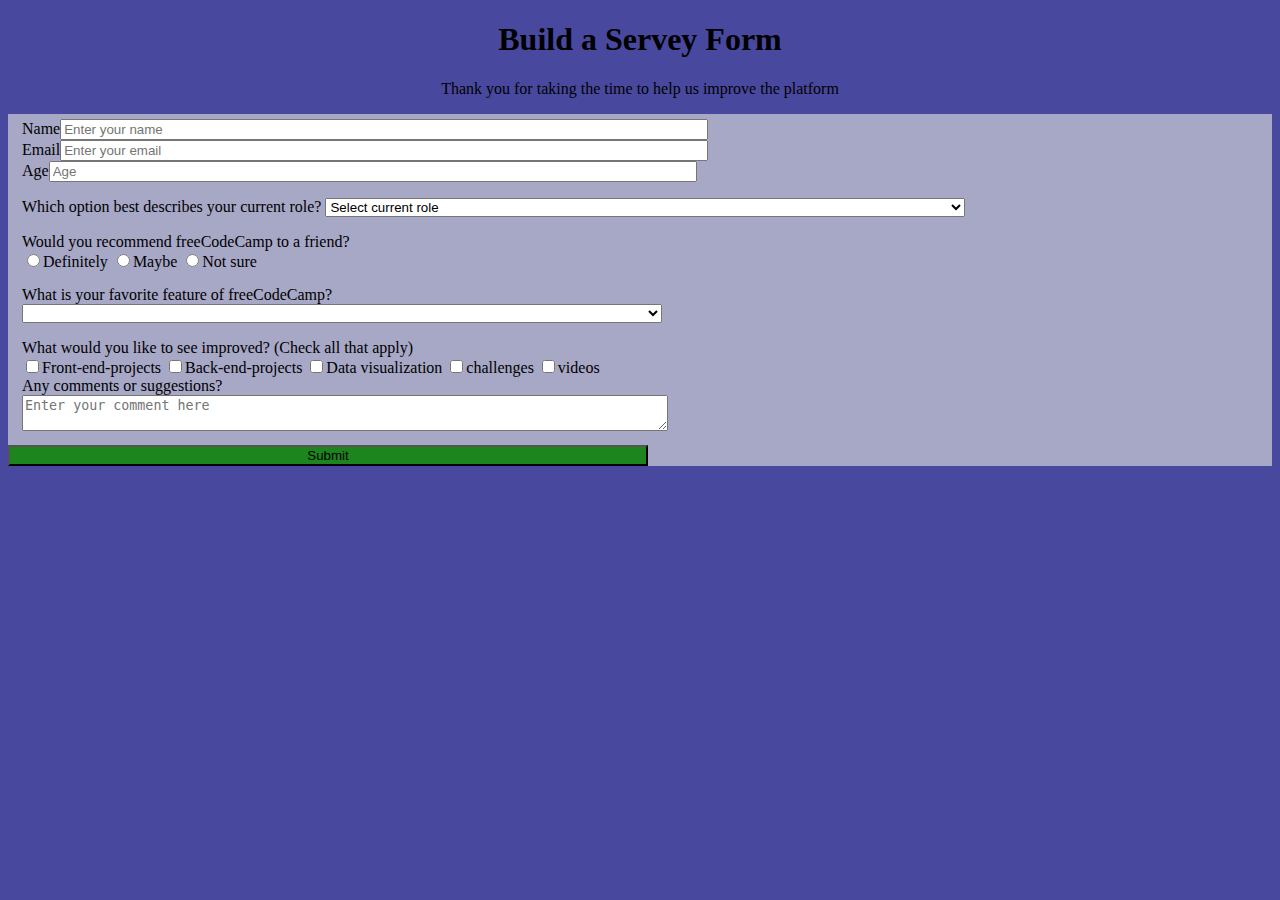
<file: project1/index.html>
<!DOCTYPE html>
<html>
  <head>
    <title>Survey Form</title>
    <meta charset="UTF-8">
    <link rel="stylesheet" href="styles.css">
    </head>
    <body>
      <h1 id="title">Build a Servey Form</h1>
      <p id="description">Thank you for taking  the time to help us improve the platform</p>

<form id="survey-form">
  <fieldset>
<label id="name-label"> Name<input id="name" type="text" required placeholder="Enter your name">
</input>
</label>
<label id="email-label">
Email<input id="email" type="email" required placeholder="Enter your email" required>
</input>
</label>
<label id="number-label"> Age<input id="number" type="number" min="10" max="99" placeholder="Age" required>
</input>
</label>
</fieldset>
<fieldset>
<label>
  Which option best describes your current role?
<select id="dropdown">
  <option>Select current role</option>
  <option>Student</option>
  <option>Full time job</option>
  <option>prefer not to say</option>
  <option>other</option>
</select>
</fieldset>
<fieldset>
<label>
  Would you recommend freeCodeCamp to a friend?
  </label>
  <input type="radio" value="definitely" name="camp">Definitely</input>
  <input type="radio" value="maybe" name="camp">Maybe</input>
  <input type="radio" value="not sure" name="camp">Not sure</input>
  </fieldset>
  <fieldset>
  <label>
    What is your favorite feature of freeCodeCamp?
  </label>
  <select id="dropdown">
    <option></option>
  <option>Select an option</option>
  <option>challenges</option>
  <option>projects</option>
  <option>community</option>
  <option>open source</option>

</select>
</fieldset>
<fieldset>
<label>
  What would you like to see improved? (Check all that apply)
  </label>
  <input type="checkbox" value="frontend">Front-end-projects</input>
  <input type="checkbox" value="backend">Back-end-projects</input>
  <input type="checkbox" value="data">Data visualization</input>
  <input type="checkbox" value="challenge">challenges</input>
  <input type="checkbox" value="video">videos</input>
  <label>
    Any comments or suggestions?
    </label>
    <textarea placeholder="Enter your comment here" class="place"></textarea>
    </fieldset>
    <input type="Submit" id="submit"></input>

  </form>
  
    </body>
</html>
</file>
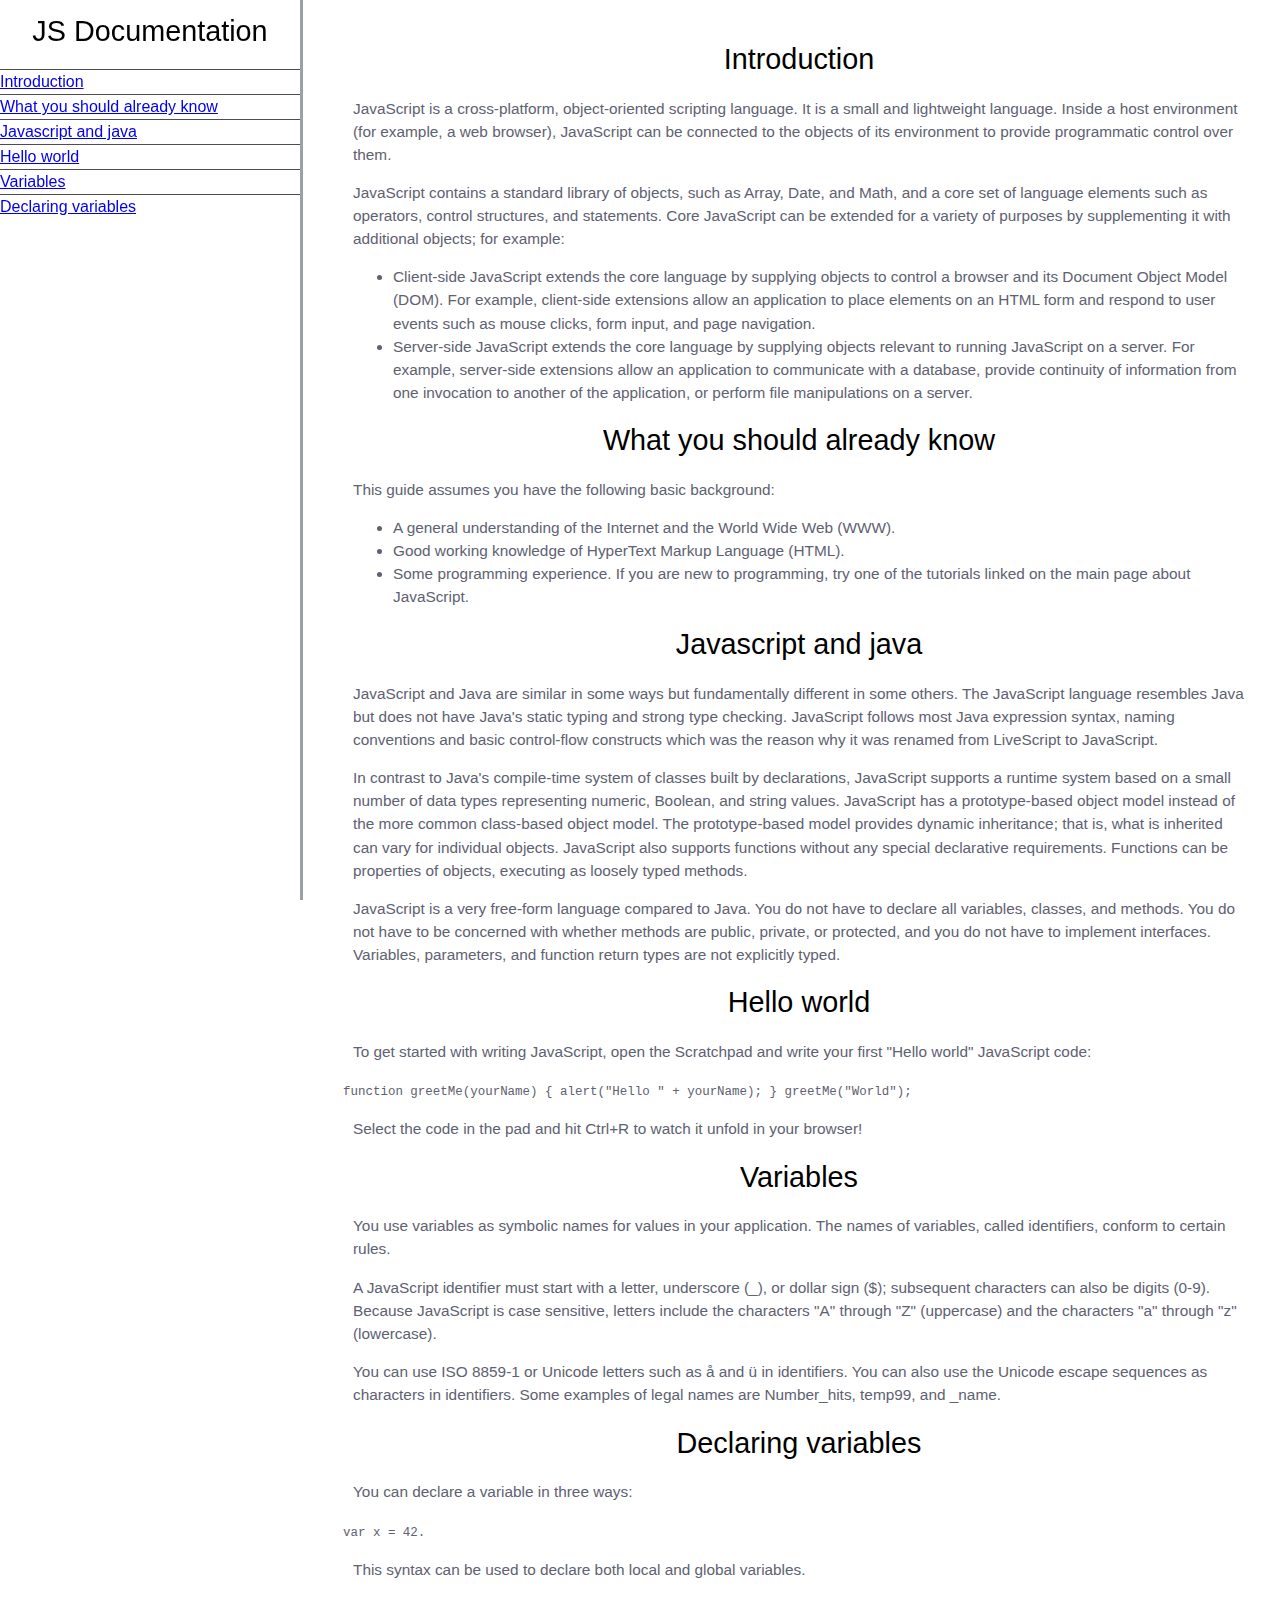
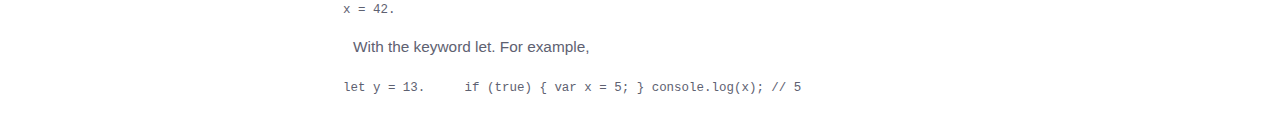
<file: project3/index.html>
<!DOCTYPE html>
<html>
  <head>
     <link rel="stylesheet" href="styles.css">
    </head>
    <body>
       <nav id="navbar">
    <header>JS Documentation</header>
    <ul>
    <li><a class="nav-link"href="#Introduction">Introduction</a></li>
    
   
    <li><a class="nav-link"href="#What_you_should_already_know">What you should already know</a></li>

   
   
    <li><a class="nav-link"href="#Javascript_and_java">Javascript and java</a></li>
    
   
    
    <li><a class="nav-link"href="#Hello_world">Hello world</a></li>
  
    
   <li><a class="nav-link"href="#Variables">Variables</a></li>
  
    <li><a class="nav-link"href="#Declaring_variables">Declaring variables</a></li>
    </ul>
</nav>
<body>
<main id="main-doc">
 
  <section class="main-section" id="Introduction">
    <header>Introduction</header>
    <article>
    <p>JavaScript is a cross-platform, object-oriented scripting language. It is a small and lightweight language. Inside a host environment (for example, a web browser), JavaScript can be connected to the objects of its environment to provide programmatic control over them.</p>
    <p>JavaScript contains a standard library of objects, such as Array, Date, and Math, and a core set of language elements such as operators, control structures, and statements. Core JavaScript can be extended for a variety of purposes by supplementing it with additional objects; for example:</p>
    <ul>
      <li>Client-side JavaScript extends the core language by supplying objects to control a browser and its Document Object Model (DOM). For example, client-side extensions allow an application to place elements on an HTML form and respond to user events such as mouse clicks, form input, and page navigation.</li>
      <li>Server-side JavaScript extends the core language by supplying objects relevant to running JavaScript on a server. For example, server-side extensions allow an application to communicate with a database, provide continuity of information from one invocation to another of the application, or perform file manipulations on a server.</li>
      </ul>
  
      </article>
  </section>
  <section class="main-section" id="What_you_should_already_know">
    <header>What you should already know</header>
    <article>
    <p>This guide assumes you have the following basic background:</p>
    <ul>
      <li>A general understanding of the Internet and the World Wide Web (WWW).</li>
      <li>Good working knowledge of HyperText Markup Language (HTML).</li>
      <li>Some programming experience. If you are new to programming, try one of the tutorials linked on the main page about JavaScript.</li>
      </ul>
      </article>
  </section>
  <section class="main-section" id="Javascript_and_java">
    <header>Javascript and java</header>
    <article>
    <p>JavaScript and Java are similar in some ways but fundamentally different in some others. The JavaScript language resembles Java but does not have Java's static typing and strong type checking. JavaScript follows most Java expression syntax, naming conventions and basic control-flow constructs which was the reason why it was renamed from LiveScript to JavaScript.</p>
  
    <p>In contrast to Java's compile-time system of classes built by declarations, JavaScript supports a runtime system based on a small number of data types representing numeric, Boolean, and string values. JavaScript has a prototype-based object model instead of the more common class-based object model. The prototype-based model provides dynamic inheritance; that is, what is inherited can vary for individual objects. JavaScript also supports functions without any special declarative requirements. Functions can be properties of objects, executing as loosely typed methods.</p>
    <p>JavaScript is a very free-form language compared to Java. You do not have to declare all variables, classes, and methods. You do not have to be concerned with whether methods are public, private, or protected, and you do not have to implement interfaces. Variables, parameters, and function return types are not explicitly typed.</p>
    </article>
  </section>
  <section class="main-section" id="Hello_world">
    <header>Hello world</header>
    <article>
    <p>To get started with writing JavaScript, open the Scratchpad and write your first "Hello world" JavaScript code:</p>
    <code>function greetMe(yourName) { alert("Hello " + yourName); }
greetMe("World");</code>
    <p>Select the code in the pad and hit Ctrl+R to watch it unfold in your browser!</p>
    </article>
  </section>
  <section class="main-section" id="Variables">
    <header>Variables</header>
    <article>
    <p>You use variables as symbolic names for values in your application. The names of variables, called identifiers, conform to certain rules.</p>
    <p>A JavaScript identifier must start with a letter, underscore (_), or dollar sign ($); subsequent characters can also be digits (0-9). Because JavaScript is case sensitive, letters include the characters "A" through "Z" (uppercase) and the characters "a" through "z" (lowercase).</p>
    <p>You can use ISO 8859-1 or Unicode letters such as å and ü in identifiers. You can also use the Unicode escape sequences as characters in identifiers. Some examples of legal names are Number_hits, temp99, and _name.</p>
    </article>
  </section>
  <section class="main-section" id="Declaring_variables">
    <header>Declaring variables</header>
    <article>
    <p>You can declare a variable in three ways:</p>
    <code>var x = 42.</code>
    <p>This syntax can be used to declare both local and global variables.</p>
    <code>x = 42.</code>
    <p>With the keyword let. For example,</p>
    <code>let y = 13.</code>
    <code>if (true) { var x = 5; } console.log(x); // 5</code>
    </article>
  </section>
  
 
  </main>
  </body>
  </html>
</file>
<file: project1/styles.css>
h1,p
{
  text-align:center;
}
fieldset
{
  border:none;

  
}
label
{
  display:block;
  

}

#survey-form{
  background-color:rgb(167, 167, 198);
  width:100%;
  height:100%;
  align-items:center;
  position:auto;

}
html{
  background-color:rgb(72, 72, 159);
}
#submit{
  background-color:rgb(29, 133, 29);
  width:50vw;
}
#name{
  width:50vw;


}
#email{
  width:50vw;

}
#number{
   width:50vw;
}
#dropdown{
   width:50vw;
}
.place{
  width:50vw;

}
</file>
<file: project3/styles.css>
@media (max-width:900px){
    .nav-link{
    background-color:red;
    }
    }
    
    #navbar ul {
      height: 88%;
      padding: 0;
      overflow-y: auto;
      overflow-x: hidden;
    }
    
    section article {
        color: #4d4e53;
        margin: 15px;
        font-size: 0.96em;
    }
    html, body {
        min-width: 290px;
        color: #4d4e53;
        background-color: #ffffff;
        font-family: 'Open Sans', Arial, sans-serif;
        line-height: 1.5;
    }
    #navbar {
      position: fixed;
      min-width: 290px;
      top: 0px;
      left: 0px;
      width: 300px;
      height: 100%;
      border-right: solid;
      border-color: rgba(0, 22, 22, 0.4);
    }
    #navbar li {
      color: #4d4e53;
      border-top: 1px solid;
      list-style: none;
      position: relative;
      width: 100%;
    }
    @media only screen and (max-width: 815px) {
      /* For mobile phones: */
      #navbar ul {
        border: 1px solid;
        height: 207px;
      }
    }
    
      code {
        margin-left: -20px;
        width: 100%;
        padding: 15px;
        padding-left: 10px;
        padding-right: 45px;
        min-width: 233px;
      }
      section article {
      color: #5e6171;
      margin: 15px;
      font-size: 0.96em;
    }
    header {
      color: black;
      margin: 10px;
      text-align: center;
      font-size: 1.8em;
      font-weight: thin;
    }
    #main-doc {
      position: absolute;
      margin-left: 310px;
      padding: 20px;
      margin-bottom: 10%;
      
    }
</file>
